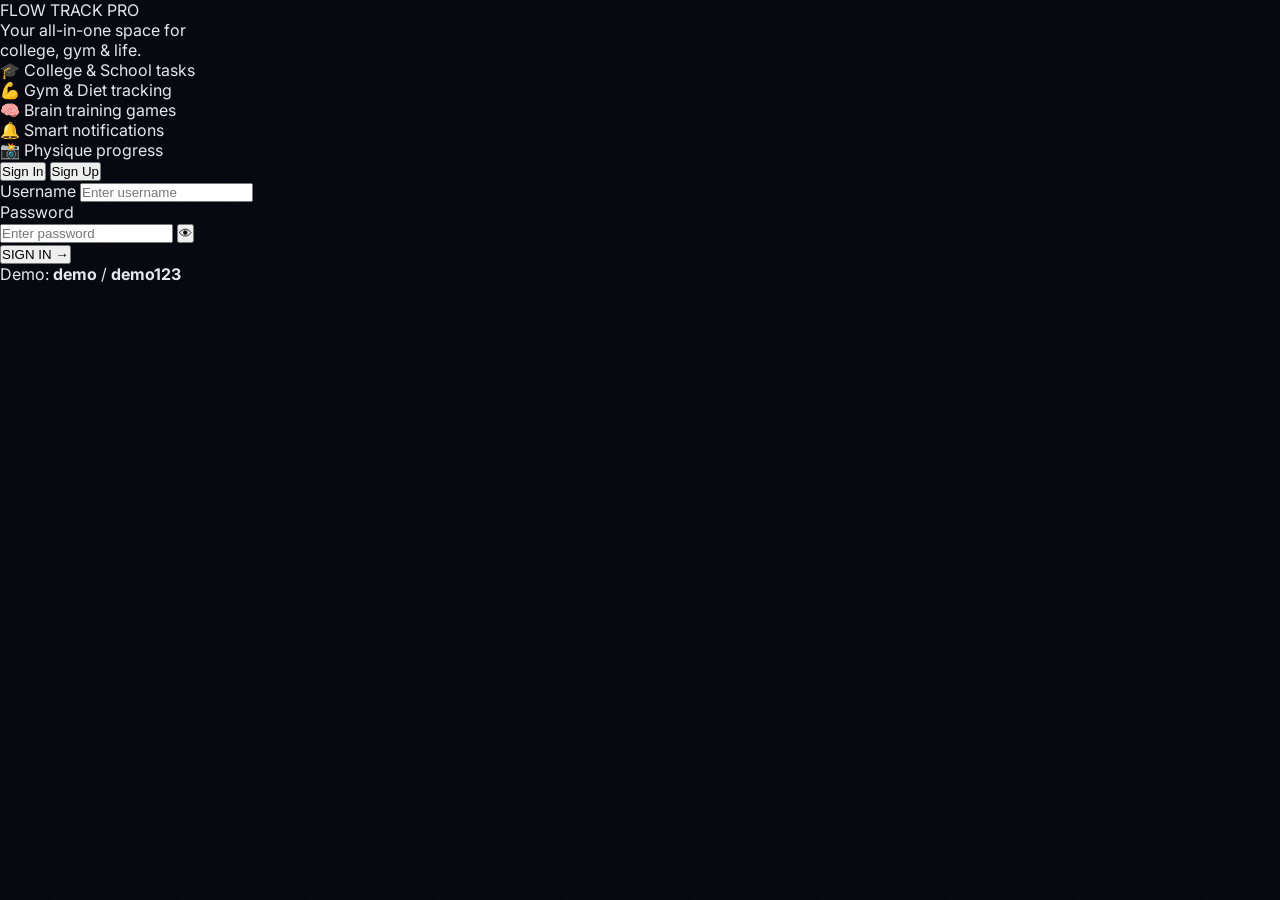
<file: index.html>
<!DOCTYPE html>
<html lang="en">
<head>
  <meta charset="UTF-8"/>
  <meta name="viewport" content="width=device-width, initial-scale=1.0"/>
  <title>FlowTrack PRO — Login</title>

  <link rel="manifest" href="manifest.json"/>
  <meta name="theme-color" content="#07070F"/>

  <link rel="preconnect" href="https://fonts.googleapis.com"/>
  <link href="https://fonts.googleapis.com/css2?family=Bebas+Neue&family=Inter:wght@300;400;500;600;700&family=JetBrains+Mono:wght@400;600;700&display=swap" rel="stylesheet"/>

  <link rel="stylesheet" href="./app.css">
</head>

<body>

  <div class="noise"></div>
  <div class="orb orb1"></div>
  <div class="orb orb2"></div>
  <div class="orb orb3"></div>

  <div class="login-wrap">

    <div class="login-left">
      <div class="brand">
        <span class="brand-ft">FLOW</span>
        <span class="brand-track">TRACK</span>
        <span class="brand-pro">PRO</span>
      </div>

      <p class="tagline">
        Your all-in-one space for <br>
        college, gym & life.
      </p>

      <div class="feat-list">
        <div class="feat"><span>🎓</span> College & School tasks</div>
        <div class="feat"><span>💪</span> Gym & Diet tracking</div>
        <div class="feat"><span>🧠</span> Brain training games</div>
        <div class="feat"><span>🔔</span> Smart notifications</div>
        <div class="feat"><span>📸</span> Physique progress</div>
      </div>
    </div>

    <div class="login-card" id="loginCard">

      <div class="card-tabs">
        <button class="ctab active" id="signinTab" onclick="showSignIn()">Sign In</button>
        <button class="ctab" id="signupTab" onclick="showSignUp()">Sign Up</button>
      </div>

      <!-- SIGN IN -->

      <div id="signinForm">

        <div class="form-group">
          <label>Username</label>
          <input type="text" id="siUser" placeholder="Enter username" autocomplete="username"/>
        </div>

        <div class="form-group">
          <label>Password</label>

          <div class="pw-wrap">
            <input type="password" id="siPass" placeholder="Enter password"
            autocomplete="current-password"
            onkeydown="if(event.key==='Enter')signIn()"/>

            <button class="eye-btn" onclick="togglePw('siPass',this)">👁</button>
          </div>
        </div>

        <div class="form-error hidden" id="siError"></div>

        <button class="auth-btn" onclick="signIn()">
          <span>SIGN IN</span>
          <span class="btn-arrow">→</span>
        </button>

        <p class="demo-hint">
          Demo: <b>demo</b> / <b>demo123</b>
        </p>

      </div>

      <!-- SIGN UP -->

      <div id="signupForm" class="hidden">

        <div class="form-group">
          <label>Full Name</label>
          <input type="text" id="suName" placeholder="Your name"/>
        </div>

        <div class="form-group">
          <label>Username</label>
          <input type="text" id="suUser" placeholder="Choose username"/>
        </div>

        <div class="form-group">
          <label>Password</label>

          <div class="pw-wrap">
            <input type="password" id="suPass" placeholder="Create password"/>
            <button class="eye-btn" onclick="togglePw('suPass',this)">👁</button>
          </div>
        </div>

        <div class="strength-bar" id="strengthBar">
          <div></div>
        </div>

        <div class="form-error hidden" id="suError"></div>

        <button class="auth-btn" onclick="signUp()">
          <span>CREATE ACCOUNT</span>
          <span class="btn-arrow">→</span>
        </button>

      </div>

    </div>
  </div>

  <!-- FIXED SCRIPT PATH -->
  <script src="auth.js"></script>

</body>
</html>
</file>
<file: app.css>
/* ══════════════════════════════════
   FLOWTRACK PRO — app.css
   Dark editorial + neon space theme
   ══════════════════════════════════ */
@import url('https://fonts.googleapis.com/css2?family=Bebas+Neue&family=Inter:wght@300;400;500;600;700&family=JetBrains+Mono:wght@400;600;700&display=swap');

:root{
  --bg:#07070F;--bg1:#0C0C18;--bg2:#11111E;--bg3:#17172A;
  --line:#1A1A2E;--line2:#252540;
  --txt:#E8E8F0;--txt2:#8888A8;--txt3:#44445A;
  --sb:200px;
  --college:#6EE7F7;--school:#FDE68A;--gym:#FB923C;
  --routine:#A78BFA;--diet:#34D399;--games:#C084FC;--physique:#F43F5E;
  --fd:'Bebas Neue',sans-serif;--fb:'Inter',sans-serif;--fm:'JetBrains Mono',monospace;
}
*,*::before,*::after{box-sizing:border-box;margin:0;padding:0}
html,body{height:100%}
body{background:var(--bg);color:var(--txt);font-family:var(--fb);overflow:hidden;display:flex;flex-direction:column}
::-webkit-scrollbar{width:3px}::-webkit-scrollbar-thumb{background:var(--line2);border-radius:2px}

.noise{position:fixed;inset:0;z-index:1000;pointer-events:none;opacity:.025;background-image:url("data:image/svg+xml,%3Csvg viewBox='0 0 256 256' xmlns='http://www.w3.org/2000/svg'%3E%3Cfilter id='n'%3E%3CfeTurbulence type='fractalNoise' baseFrequency='.9' numOctaves='4' stitchTiles='stitch'/%3E%3C/filter%3E%3Crect width='100%25' height='100%25' filter='url(%23n)'/%3E%3C/svg%3E");background-size:128px}

/* ── TOP BAR (mobile only) ── */
#topbar{display:none;background:var(--bg1);border-bottom:1px solid var(--line);padding:0 16px;height:56px;align-items:center;justify-content:space-between;position:sticky;top:0;z-index:200;flex-shrink:0}
.topbar-logo{font-family:var(--fd);font-size:22px;letter-spacing:.04em}
.topbar-logo span{color:var(--college);font-size:11px;font-family:var(--fm);margin-left:4px}
.topbar-center{font-size:14px;font-weight:600;color:var(--txt2)}
.topbar-right{display:flex;gap:4px}
.icon-btn{background:none;border:none;font-size:18px;cursor:pointer;padding:8px;border-radius:8px;position:relative;transition:background .15s}
.icon-btn:hover{background:var(--bg3)}
.notif-badge{position:absolute;top:4px;right:4px;width:8px;height:8px;background:#F43F5E;border-radius:50%;border:2px solid var(--bg1)}

/* ── NOTIFICATION PANEL ── */
.notif-panel{position:fixed;top:56px;right:0;width:320px;background:var(--bg1);border-left:1px solid var(--line);border-bottom:1px solid var(--line);border-radius:0 0 0 14px;z-index:300;max-height:60vh;overflow-y:auto;box-shadow:-10px 10px 40px #00000060;animation:slideDown .2s ease}
@keyframes slideDown{from{opacity:0;transform:translateY(-10px)}to{opacity:1;transform:translateY(0)}}
.notif-panel-head{display:flex;justify-content:space-between;align-items:center;padding:14px 16px;border-bottom:1px solid var(--line);font-size:13px;font-weight:600}
.notif-panel-head button{background:none;border:none;color:var(--txt3);font-size:11px;cursor:pointer;font-family:var(--fb)}
.notif-list{padding:8px}
.notif-item{padding:10px 12px;border-radius:8px;margin-bottom:4px;border:1px solid var(--line);font-size:12px;line-height:1.5;background:var(--bg2)}
.notif-item .ni-title{font-weight:600;margin-bottom:2px}
.notif-item .ni-time{color:var(--txt3);font-size:10px;font-family:var(--fm)}
.notif-empty{padding:24px;text-align:center;color:var(--txt3);font-size:13px}

/* ── LAYOUT ── */
#sidebar{width:var(--sb);min-height:100vh;background:var(--bg1);border-right:1px solid var(--line);display:flex;flex-direction:column;padding:20px 12px 16px;position:fixed;top:0;left:0;height:100vh;z-index:100;overflow-y:auto}
#mainWrap{margin-left:var(--sb);flex:1;height:100vh;overflow-y:auto;padding:28px 32px 32px;background:var(--bg)}

/* ── SIDEBAR BRAND ── */
.sidebar-brand{font-family:var(--fd);font-size:26px;letter-spacing:.04em;padding:0 4px;margin-bottom:20px;display:flex;align-items:baseline;gap:6px;flex-shrink:0}
.sb-ft{color:var(--txt)}
.sb-track{color:var(--college)}
.sb-pro{font-family:var(--fm);font-size:9px;color:var(--txt3);border:1px solid var(--line2);padding:2px 5px;border-radius:3px}

/* ── SIDEBAR USER ── */
.sb-user{display:flex;align-items:center;gap:10px;padding:10px 8px;background:var(--bg2);border:1px solid var(--line);border-radius:10px;margin-bottom:20px}
.sb-avatar{width:34px;height:34px;border-radius:50%;background:linear-gradient(135deg,var(--college),var(--routine));display:flex;align-items:center;justify-content:center;font-weight:700;font-size:14px;color:#07070F;flex-shrink:0}
.sb-name{font-size:13px;font-weight:600}
.sb-role{font-size:10px;color:var(--txt3)}

/* ── SIDEBAR NAV ── */
.sb-section-label{font-size:9px;color:var(--txt3);letter-spacing:.2em;padding:0 8px;margin-bottom:4px;margin-top:4px}
.nb{display:flex;align-items:center;gap:9px;width:100%;padding:9px 10px;background:transparent;border:none;color:var(--txt3);font-family:var(--fb);font-size:13px;font-weight:500;cursor:pointer;border-radius:8px;transition:all .15s;text-align:left;position:relative}
.nb:hover{background:var(--bg3);color:var(--txt2)}
.nb.active{background:var(--bg3);color:var(--txt);border:1px solid var(--line2)}
.nb span{font-size:14px;width:18px;text-align:center;flex-shrink:0}
/* Space color accent lines */
.nb.active.college-nav::before{content:'';position:absolute;left:0;top:25%;height:50%;width:2px;background:var(--college);border-radius:1px}
.nb.active.school-nav::before{content:'';position:absolute;left:0;top:25%;height:50%;width:2px;background:var(--school);border-radius:1px}
.nb.active.gym-nav::before{content:'';position:absolute;left:0;top:25%;height:50%;width:2px;background:var(--gym);border-radius:1px}
.nb.active.routine-nav::before{content:'';position:absolute;left:0;top:25%;height:50%;width:2px;background:var(--routine);border-radius:1px}
.nb.active.diet-nav::before{content:'';position:absolute;left:0;top:25%;height:50%;width:2px;background:var(--diet);border-radius:1px}
.nb.active.physique-nav::before{content:'';position:absolute;left:0;top:25%;height:50%;width:2px;background:var(--physique);border-radius:1px}
.nb.active.games-nav::before{content:'';position:absolute;left:0;top:25%;height:50%;width:2px;background:var(--games);border-radius:1px}

/* ── SIDEBAR TIMER ── */
.sb-timer{display:flex;align-items:center;gap:8px;background:#00FFB210;border:1px solid #00FFB230;border-radius:8px;padding:8px 10px;margin-top:auto;margin-bottom:10px;animation:timerPulse 1.2s infinite}
.stimer-dot{width:6px;height:6px;border-radius:50%;background:#00FFB2;flex-shrink:0}
.sb-timer span{font-family:var(--fm);font-size:13px;color:#00FFB2;flex:1}
.sb-timer button{background:none;border:none;color:#FF6B6B;cursor:pointer;font-size:11px;font-family:var(--fb);white-space:nowrap}

/* ── PAGE HEADER ── */
.pg-head{display:flex;justify-content:space-between;align-items:flex-start;margin-bottom:28px;flex-wrap:wrap;gap:12px}
.eyebrow{font-family:var(--fm);font-size:10px;color:var(--txt3);letter-spacing:.25em;margin-bottom:4px}
.pg-title{font-family:var(--fd);font-size:44px;letter-spacing:.03em;line-height:1}

/* ── SPACE ADD BUTTON ── */
.space-add-btn{background:transparent;border:1px solid color-mix(in srgb, var(--c,white) 35%, transparent);color:var(--c,white);font-family:var(--fm);font-size:11px;letter-spacing:.1em;padding:10px 18px;border-radius:10px;cursor:pointer;transition:all .2s;align-self:flex-start;margin-top:8px}
.space-add-btn:hover{background:color-mix(in srgb, var(--c,white) 10%, transparent);transform:translateY(-1px)}

/* ── TAB SECTIONS ── */
.tab{animation:fadeUp .3s ease forwards}
.hidden{display:none!important}
@keyframes fadeUp{from{opacity:0;transform:translateY(10px)}to{opacity:1;transform:translateY(0)}}

/* ── HEAD STATS ── */
.head-stats{display:flex;gap:10px;flex-wrap:wrap}
.hstat{background:var(--bg2);border:1px solid var(--line);border-radius:10px;padding:10px 16px;text-align:center}
.hstat-val{font-family:var(--fd);font-size:22px;line-height:1;color:var(--college)}
.hstat-lbl{font-family:var(--fm);font-size:9px;color:var(--txt3);letter-spacing:.15em;margin-top:2px}

/* ── SPACE GRID (Dashboard) ── */
.space-grid{display:grid;grid-template-columns:repeat(4,1fr);gap:12px;margin-bottom:28px}
.sc{background:var(--bg1);border:1px solid var(--line);border-radius:14px;padding:18px;cursor:pointer;transition:all .2s;position:relative;overflow:hidden}
.sc::after{content:'';position:absolute;top:0;left:0;right:0;height:3px;background:var(--sc-col,white);border-radius:14px 14px 0 0}
.sc:hover{transform:translateY(-2px);border-color:var(--line2);box-shadow:0 8px 30px #00000040}
.sc-emoji{font-size:26px;margin-bottom:10px}
.sc-name{font-family:var(--fd);font-size:20px;letter-spacing:.03em;color:var(--sc-col,white);margin-bottom:4px}
.sc-sub{font-size:11px;color:var(--txt3)}
.sc-prog{margin-top:10px;height:3px;background:var(--line);border-radius:2px}
.sc-prog-fill{height:100%;border-radius:2px;transition:width .4s}

/* ── DASH BOTTOM ── */
.dash-grid{display:grid;grid-template-columns:1.4fr 1fr;gap:20px}
.dash-col{}
.col-lbl{font-family:var(--fm);font-size:9px;color:var(--txt3);letter-spacing:.2em;margin-bottom:10px}
.dim-txt{color:var(--txt3);font-size:11px}

/* ── TASK FEED ── */
.task-feed-item{display:flex;align-items:center;gap:10px;padding:10px 14px;border-radius:10px;background:var(--bg2);border:1px solid var(--line);margin-bottom:4px;transition:background .15s;cursor:default}
.task-feed-item:hover{background:var(--bg3)}
.tfi-check{width:18px;height:18px;border-radius:5px;border:2px solid var(--line2);background:transparent;display:flex;align-items:center;justify-content:center;cursor:pointer;flex-shrink:0;transition:all .15s;font-size:10px}
.tfi-dot{width:8px;height:8px;border-radius:50%;flex-shrink:0}
.tfi-name{flex:1;font-size:13px;font-weight:500}
.tfi-name.done{text-decoration:line-through;color:var(--txt3)}
.tfi-badge{font-family:var(--fm);font-size:9px;padding:2px 7px;border-radius:100px;letter-spacing:.06em;flex-shrink:0}
.tfi-time{font-family:var(--fm);font-size:10px;color:var(--txt3);flex-shrink:0}
.tfi-timer{border:none;border-radius:5px;padding:4px 8px;cursor:pointer;font-family:var(--fm);font-size:10px;flex-shrink:0;transition:all .15s}
.tfi-del{background:none;border:none;color:var(--txt3);cursor:pointer;font-size:11px;flex-shrink:0;opacity:0;transition:opacity .15s}
.task-feed-item:hover .tfi-del{opacity:1}

/* priority markers */
.prio-high::after{content:'🔴';font-size:10px;margin-left:4px}
.prio-low::after{content:'🟢';font-size:10px;margin-left:4px}

/* ── SPACE BODY ── */
.space-body{display:grid;grid-template-columns:1fr 1fr;gap:20px}
.space-section{background:var(--bg1);border:1px solid var(--line);border-radius:14px;padding:20px}
.space-section-title{font-family:var(--fm);font-size:10px;letter-spacing:.2em;margin-bottom:14px;display:flex;justify-content:space-between;align-items:center}
.space-task-list{display:flex;flex-direction:column;gap:4px}
.space-task{display:flex;align-items:center;gap:10px;padding:10px 12px;background:var(--bg2);border:1px solid var(--line);border-radius:8px;transition:all .15s;position:relative}
.space-task:hover{background:var(--bg3)}
.st-check{width:17px;height:17px;border-radius:4px;border:2px solid var(--line2);cursor:pointer;display:flex;align-items:center;justify-content:center;flex-shrink:0;font-size:9px;transition:all .15s}
.st-name{flex:1;font-size:13px;font-weight:500}
.st-name.done{text-decoration:line-through;color:var(--txt3)}
.st-time{font-family:var(--fm);font-size:10px;color:var(--txt3);flex-shrink:0}
.st-dur{font-family:var(--fm);font-size:10px;color:var(--txt3);flex-shrink:0}
.st-timer{border:none;border-radius:5px;padding:3px 8px;cursor:pointer;font-family:var(--fm);font-size:10px;flex-shrink:0}
.st-del{background:none;border:none;color:var(--txt3);cursor:pointer;font-size:11px;flex-shrink:0;opacity:0;transition:opacity .15s}
.space-task:hover .st-del{opacity:1}
.st-notif{font-size:10px;margin-left:2px;opacity:.5}
.empty-state{text-align:center;padding:40px 20px;color:var(--txt3);font-size:13px}
.empty-icon{font-size:36px;margin-bottom:8px;opacity:.4}

/* ── STATS IN SPACE ── */
.space-stats-bar{display:flex;gap:8px;margin-bottom:20px}
.ss-stat{background:var(--bg2);border:1px solid var(--line);border-radius:8px;padding:10px 14px;flex:1;text-align:center}
.ss-val{font-family:var(--fd);font-size:22px;line-height:1}
.ss-lbl{font-family:var(--fm);font-size:9px;color:var(--txt3);letter-spacing:.12em;margin-top:2px}

/* ── MODAL ── */
.overlay{position:fixed;inset:0;background:#00000080;z-index:400;backdrop-filter:blur(4px)}
.modal{position:fixed;top:50%;left:50%;transform:translate(-50%,-50%);background:var(--bg1);border:1px solid var(--line2);border-radius:18px;padding:28px;width:420px;max-width:90vw;z-index:500;animation:modalIn .25s ease;max-height:90vh;overflow-y:auto}
@keyframes modalIn{from{opacity:0;transform:translate(-50%,-48%) scale(.96)}to{opacity:1;transform:translate(-50%,-50%) scale(1)}}
.modal-hd{display:flex;justify-content:space-between;align-items:center;margin-bottom:20px}
.modal-hd h3{font-family:var(--fd);font-size:24px;letter-spacing:.03em}
.modal-x{background:none;border:none;color:var(--txt3);font-size:18px;cursor:pointer;padding:4px;border-radius:6px;transition:all .15s}
.modal-x:hover{background:var(--bg3);color:var(--txt)}
.modal-input{width:100%;background:var(--bg);border:1px solid var(--line2);color:var(--txt);border-radius:10px;padding:12px 14px;font-family:var(--fb);font-size:13px;outline:none;margin-bottom:10px;transition:border-color .2s}
.modal-input:focus{border-color:var(--line2);box-shadow:0 0 0 2px #6EE7F715}
.modal-row{display:grid;grid-template-columns:1fr 1fr;gap:10px}
.notif-toggle{display:flex;align-items:center;gap:8px;font-size:13px;color:var(--txt2);cursor:pointer;margin:4px 0 16px;padding:10px 12px;background:var(--bg2);border-radius:8px;border:1px solid var(--line)}
.notif-toggle input{width:14px;height:14px;accent-color:var(--college)}
.modal-save{width:100%;background:linear-gradient(135deg,var(--college),var(--routine));color:#07070F;border:none;border-radius:10px;padding:13px;font-family:var(--fm);font-size:12px;font-weight:700;letter-spacing:.1em;cursor:pointer;transition:all .2s}
.modal-save:hover{transform:translateY(-1px);box-shadow:0 6px 24px #6EE7F730}

/* ── DIET ── */
.diet-layout{display:grid;grid-template-columns:1.2fr 1fr;gap:24px}
.macro-rings{display:grid;grid-template-columns:repeat(4,1fr);gap:8px;margin-bottom:18px}
.macro-card{background:var(--bg1);border:1px solid var(--line);border-radius:12px;padding:14px 10px;text-align:center}
.macro-card svg{display:block;margin:0 auto}
.macro-lbl{font-size:11px;font-weight:600;margin-top:5px}
.macro-sub{font-size:10px;color:var(--txt3)}
.water-row{display:flex;align-items:center;gap:10px;background:var(--bg1);border:1px solid var(--line);border-radius:10px;padding:12px 14px;margin-bottom:16px}
.water-glasses{display:flex;gap:4px;flex:1}
.wg{flex:1;height:26px;border-radius:4px;cursor:pointer;background:var(--bg3);border:1px solid var(--line2);display:flex;align-items:center;justify-content:center;font-size:11px;transition:all .15s}
.wg.on{background:#60A5FA20;border-color:#60A5FA50}
.water-count{font-family:var(--fm);font-size:12px;color:#60A5FA;white-space:nowrap}
.meal-row{display:flex;align-items:center;gap:8px;padding:8px 12px;background:var(--bg2);border:1px solid var(--line);border-radius:8px;font-size:12px;margin-bottom:3px}
.mr-time{color:var(--txt3);width:34px;flex-shrink:0;font-family:var(--fm);font-size:10px}
.mr-name{flex:1;font-weight:500}
.mr-p{color:#FF6B6B;font-size:10px;font-family:var(--fm)}
.mr-c{color:#FFD93D;font-size:10px;font-family:var(--fm)}
.mr-f{color:#60A5FA;font-size:10px;font-family:var(--fm)}
.mr-cal{color:#34D399;font-size:10px;font-family:var(--fm);width:50px;text-align:right}
.mr-del{background:none;border:none;color:var(--txt3);cursor:pointer;font-size:11px;transition:color .15s}
.mr-del:hover{color:#F87171}
.srch{width:100%;background:var(--bg2);border:1px solid var(--line2);color:var(--txt);border-radius:10px;padding:11px 14px;font-family:var(--fb);font-size:13px;outline:none;margin-bottom:8px}
.srch:focus{border-color:#34D39940}
.food-db{max-height:300px;overflow-y:auto;display:flex;flex-direction:column;gap:2px}
.food-row{display:flex;align-items:center;gap:8px;padding:9px 12px;background:var(--bg2);border:1px solid var(--line);border-radius:8px;font-size:12px;cursor:pointer;transition:background .15s}
.food-row:hover{background:var(--bg3)}
.fr-name{flex:1;font-weight:500}
.fr-add{color:var(--txt3);font-size:18px;margin-left:4px}

/* ── GAMES ── */
.game-tabs{display:flex;gap:6px;margin-bottom:20px;flex-wrap:wrap}
.gtab{background:var(--bg2);border:1px solid var(--line);color:var(--txt3);border-radius:10px;padding:9px 16px;cursor:pointer;font-family:var(--fm);font-size:11px;letter-spacing:.08em;transition:all .15s}
.gtab.active{background:#C084FC20;border-color:#C084FC50;color:var(--games)}
.game-arena{background:var(--bg1);border:1px solid var(--line);border-radius:16px;padding:24px;margin-bottom:20px;min-height:280px}
.g-head{font-family:var(--fm);font-size:10px;color:var(--games);letter-spacing:.2em;margin-bottom:16px}
.g-meta{display:flex;justify-content:space-between;font-size:13px;color:var(--txt2);margin-bottom:14px}
/* memory */
.mem-grid{display:grid;grid-template-columns:repeat(4,1fr);gap:8px}
.mem-card{aspect-ratio:1;display:flex;align-items:center;justify-content:center;border-radius:10px;cursor:pointer;font-size:26px;background:var(--bg3);border:1px solid var(--line2);transition:all .2s;user-select:none}
.mem-card.flipped{background:#252540;border-color:#C084FC50;transform:scale(1.03)}
.mem-card.matched{background:#C084FC20;border-color:#C084FC50}
/* reaction */
.react-box{height:160px;border-radius:12px;display:flex;flex-direction:column;align-items:center;justify-content:center;gap:8px;cursor:pointer;transition:all .3s;border:2px solid}
.react-bars{display:flex;gap:5px;align-items:flex-end;height:44px;margin-top:12px}
.react-bar{flex:1;border-radius:3px 3px 0 0;min-width:20px;position:relative}
.react-bar span{position:absolute;top:2px;left:50%;transform:translateX(-50%);font-size:8px;white-space:nowrap;font-family:var(--fm)}
/* math */
.math-q{text-align:center;padding:20px;background:var(--bg2);border-radius:12px;font-family:'Bebas Neue',sans-serif;font-size:38px;letter-spacing:-.01em;margin-bottom:14px;transition:background .3s}
.math-q.correct{background:#34D39915}
.math-q.wrong{background:#F8717115}
.math-opts{display:grid;grid-template-columns:1fr 1fr;gap:8px}
.math-opt{padding:14px;font-size:20px;font-family:'Bebas Neue',sans-serif;background:var(--bg2);border:1px solid var(--line2);border-radius:10px;color:var(--txt);cursor:pointer;transition:all .15s;letter-spacing:.02em}
.math-opt:hover{background:var(--bg3);border-color:#C084FC50}
/* scramble */
.scram-tiles{display:flex;gap:5px;justify-content:center;flex-wrap:wrap;padding:18px;background:var(--bg2);border-radius:10px;margin-bottom:14px}
.tile{width:34px;height:38px;background:var(--bg3);border:1px solid var(--line2);border-radius:6px;display:flex;align-items:center;justify-content:center;font-size:18px;font-weight:700;color:var(--games);font-family:var(--fd)}
.scram-row{display:flex;gap:8px}
.scram-in{flex:1;background:var(--bg2);border:1px solid var(--line2);color:var(--txt);border-radius:10px;padding:12px 14px;font-family:var(--fm);font-size:15px;outline:none;letter-spacing:.15em;text-transform:uppercase;transition:all .2s}
.scram-in.correct{background:#34D39918;border-color:#34D39950}
.scram-in.wrong{background:#F8717118;border-color:#F8717150}
.scram-btn{background:#C084FC20;border:1px solid #C084FC40;color:var(--games);border-radius:10px;padding:12px 18px;cursor:pointer;font-family:var(--fm);font-size:12px;font-weight:700;white-space:nowrap}

.brain-perks{display:grid;grid-template-columns:repeat(4,1fr);gap:10px}
.bperk{background:var(--bg1);border:1px solid var(--line);border-radius:12px;padding:14px;text-align:center}
.bperk-icon{font-size:22px;margin-bottom:8px}
.bperk b{font-size:12px;display:block;margin-bottom:4px}
.bperk p{font-size:11px;color:var(--txt3);line-height:1.5}

/* ── PHYSIQUE ── */
.physique-form{background:var(--bg1);border:1px solid var(--line2);border-radius:14px;padding:22px;margin-bottom:20px}
.phys-grid{display:grid;grid-template-columns:1fr 1fr;gap:10px;margin-bottom:12px}
.upload-zone{border:2px dashed var(--line2);border-radius:10px;padding:20px;text-align:center;cursor:pointer;font-size:13px;color:var(--txt3);margin-bottom:12px;display:flex;flex-direction:column;align-items:center;gap:8px;transition:border-color .2s}
.upload-zone:hover{border-color:var(--line)}
.p-preview{width:100%;max-height:160px;object-fit:cover;border-radius:8px;margin-bottom:12px}
.save-btn{background:linear-gradient(135deg,#F43F5E,#FB923C);color:white;border:none;border-radius:10px;padding:10px 20px;font-family:var(--fm);font-size:11px;font-weight:700;letter-spacing:.1em;cursor:pointer;transition:all .2s}
.save-btn:hover{transform:translateY(-1px);box-shadow:0 4px 16px #F43F5E30}
.cancel-btn{background:transparent;color:var(--txt3);border:1px solid var(--line2);border-radius:10px;padding:10px 16px;font-family:var(--fm);font-size:11px;cursor:pointer}
.w-chart{background:var(--bg1);border:1px solid var(--line);border-radius:14px;padding:18px;margin-bottom:18px}
.w-bars{display:flex;align-items:flex-end;gap:10px;height:80px;margin:10px 0}
.wb-col{flex:1;display:flex;flex-direction:column;align-items:center;gap:3px}
.wb-val{font-family:var(--fm);font-size:9px}
.wb-fill{width:100%;border-radius:4px 4px 0 0;transition:height .4s}
.wb-lbl{font-size:8px;color:var(--txt3);text-align:center;line-height:1.4;max-width:60px}
.w-summary{display:flex;gap:16px;flex-wrap:wrap;font-size:11px;color:var(--txt3)}
.photo-grid{display:grid;grid-template-columns:repeat(auto-fill,minmax(190px,1fr));gap:12px;margin-bottom:18px}
.photo-card{background:var(--bg1);border-radius:14px;overflow:hidden;border-width:1px;border-style:solid}
.pc-img{height:150px;display:flex;align-items:center;justify-content:center;position:relative;font-size:44px;overflow:hidden}
.pc-actual{position:absolute;inset:0;width:100%;height:100%;object-fit:cover}
.pc-ph{opacity:.25;position:relative;z-index:1}
.pc-badge{position:absolute;top:8px;right:8px;border-radius:100px;padding:2px 8px;font-size:9px;letter-spacing:.1em;z-index:2;border-width:1px;border-style:solid;font-family:var(--fm)}
.pc-wt{position:absolute;bottom:8px;left:8px;font-size:11px;background:#00000090;border-radius:4px;padding:2px 8px;z-index:2;font-family:var(--fm)}
.pc-info{padding:12px 14px}
.pc-title{font-size:12px;font-weight:700;margin-bottom:3px}
.pc-date{font-size:10px;color:var(--txt3);margin-bottom:4px;font-family:var(--fm)}
.pc-note{font-size:11px;color:var(--txt2);line-height:1.5}
.photo-add{background:var(--bg1);border:2px dashed var(--line2);border-radius:14px;min-height:220px;display:flex;flex-direction:column;align-items:center;justify-content:center;cursor:pointer;gap:8px;transition:border-color .2s}
.photo-add:hover{border-color:var(--line)}
.tips-box{background:var(--bg1);border:1px solid var(--line);border-radius:14px;padding:16px}
.tips-grid{display:grid;grid-template-columns:1fr 1fr;gap:8px;font-size:11px;color:var(--txt2)}

/* ── NOTIF SETTINGS ── */
.notif-settings-body{display:flex;flex-direction:column;gap:6px;padding-top:4px}
.notif-perm-status{padding:10px 14px;background:var(--bg2);border:1px solid var(--line);border-radius:8px;font-size:13px}
.notif-timing{display:flex;flex-direction:column;gap:8px}
.notif-timing label{display:flex;align-items:center;gap:8px;font-size:13px;color:var(--txt2);cursor:pointer;padding:8px 12px;border:1px solid var(--line);border-radius:8px;background:var(--bg2)}
.notif-timing input{accent-color:var(--college)}

/* ── BOTTOM NAV (mobile) ── */
#bottomNav{display:none;position:fixed;bottom:0;left:0;right:0;background:var(--bg1);border-top:1px solid var(--line);padding:8px 0 max(8px,env(safe-area-inset-bottom));z-index:200;grid-template-columns:repeat(5,1fr)}
.bn{display:flex;flex-direction:column;align-items:center;gap:2px;background:none;border:none;color:var(--txt3);font-family:var(--fb);font-size:9px;cursor:pointer;padding:6px 4px;transition:color .15s}
.bn span{font-size:22px}
.bn.active{color:var(--college)}
.bn small{letter-spacing:.05em}

/* ── LOG ITEMS (sidebar) ── */
.log-item{display:flex;gap:8px;align-items:center;font-size:11px;padding:7px 10px;background:var(--bg2);border:1px solid var(--line);border-radius:7px;margin-bottom:3px;color:var(--txt2)}
.li-elapsed{font-family:var(--fm);color:#00FFB2;flex-shrink:0}

/* ── DASH MACRO MINI ── */
.dash-macro-bar{margin-bottom:10px}
.dmb-head{display:flex;justify-content:space-between;font-size:11px;margin-bottom:4px}
.dmb-track{height:5px;background:var(--line);border-radius:3px}
.dmb-fill{height:100%;border-radius:3px;transition:width .4s}

/* ── ANIMATIONS ── */
@keyframes timerPulse{0%,100%{opacity:1}50%{opacity:.5}}
@keyframes fadeIn{from{opacity:0}to{opacity:1}}
button:active{transform:scale(.97)}

/* ── RESPONSIVE ── */
@media(max-width:768px){
  #sidebar{display:none}
  #topbar{display:flex}
  #bottomNav{display:grid}
  #mainWrap{margin-left:0;padding:16px 16px calc(80px + env(safe-area-inset-bottom));height:auto;overflow-y:auto}
  .space-grid{grid-template-columns:repeat(2,1fr)}
  .dash-grid{grid-template-columns:1fr}
  .space-body{grid-template-columns:1fr}
  .macro-rings{grid-template-columns:repeat(2,1fr)}
  .diet-layout{grid-template-columns:1fr}
  .brain-perks{grid-template-columns:repeat(2,1fr)}
  .phys-grid{grid-template-columns:1fr}
  .tips-grid{grid-template-columns:1fr}
  .modal{width:95vw}
  .pg-title{font-size:32px}
  .notif-panel{width:100%;border-radius:0}
}
</file>
